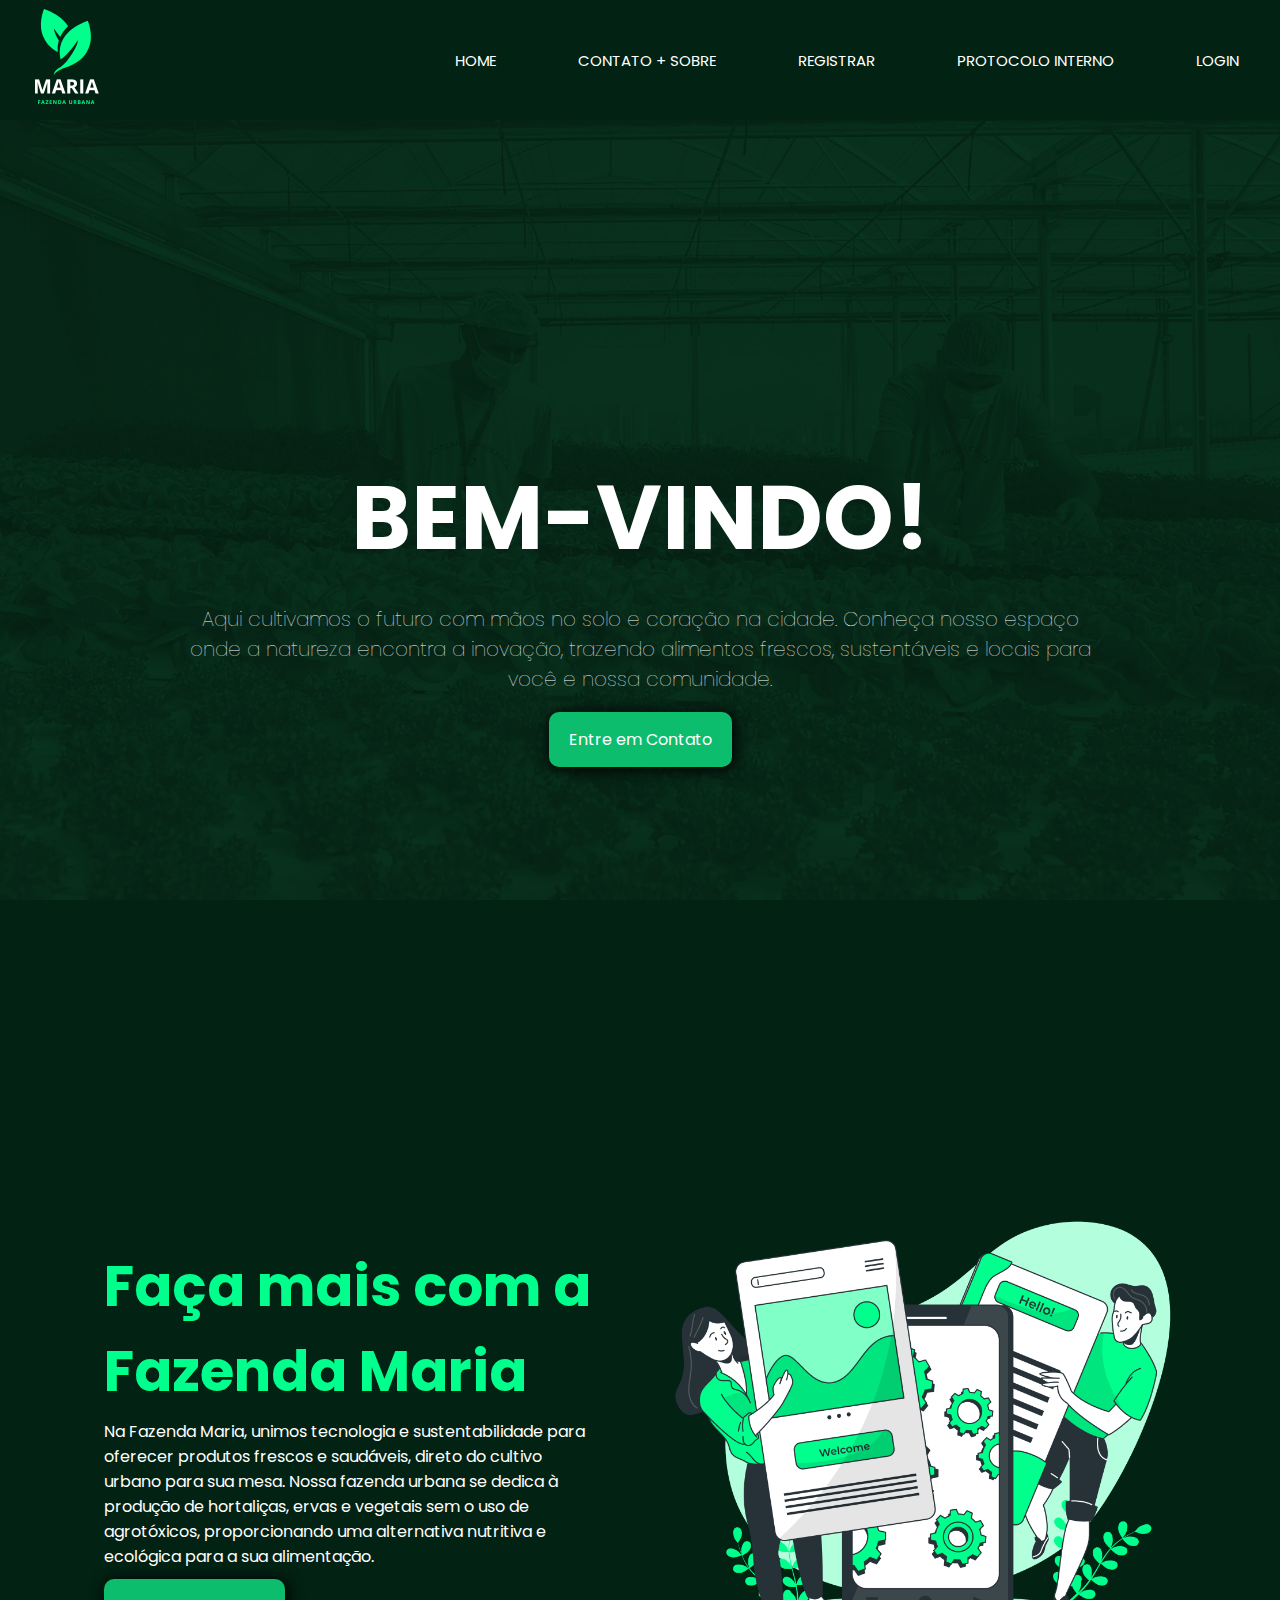
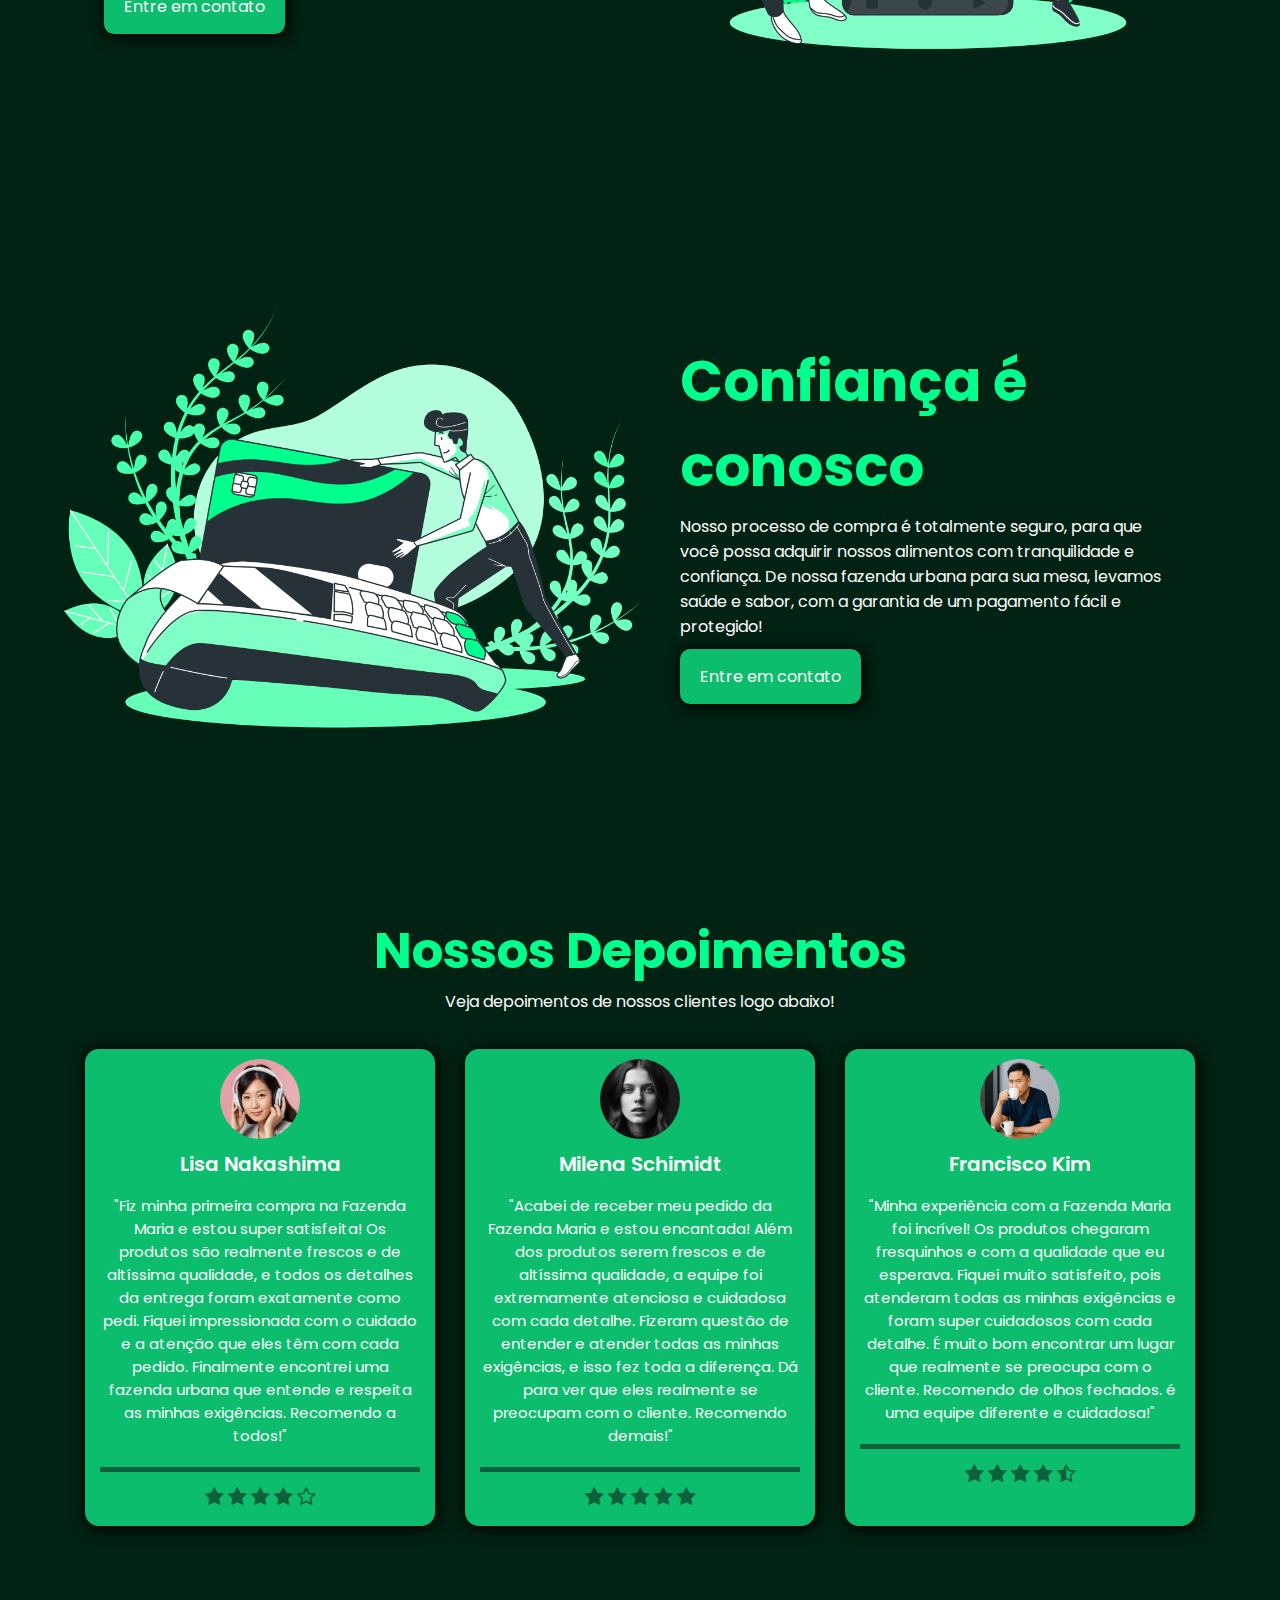
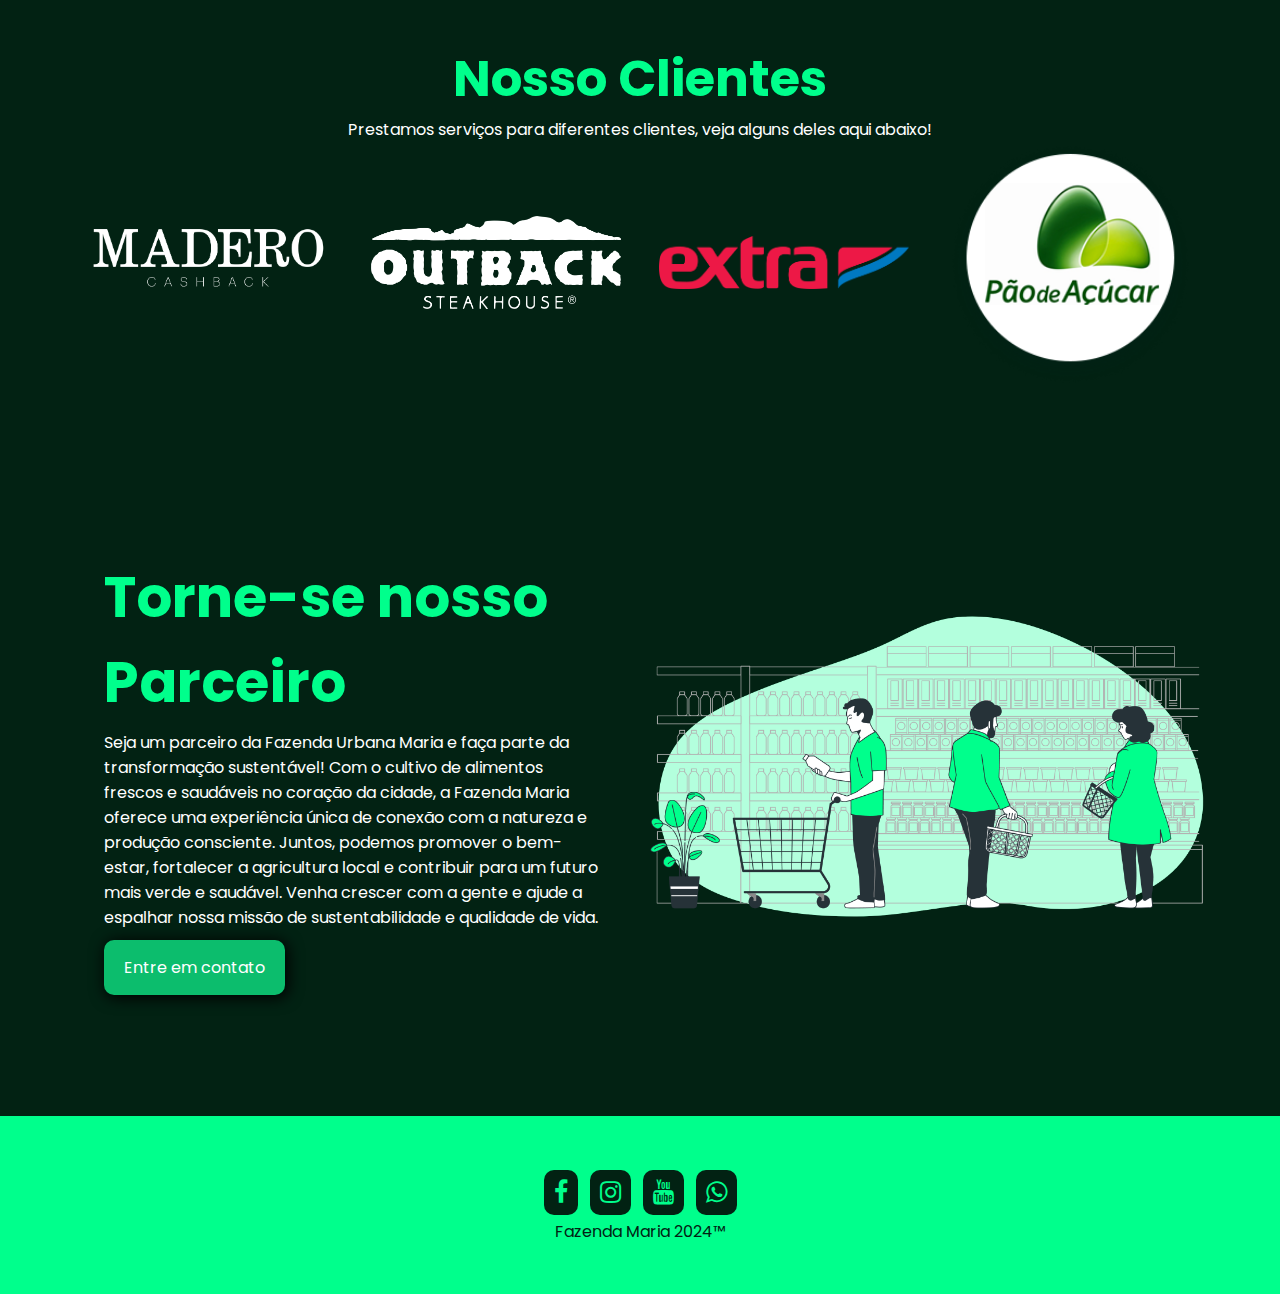
<file: PIM 2024 - Copia/index.html>
<!DOCTYPE html>
<html lang="pt-br">
<head>
    <meta charset="UTF-8">
    <meta name="viewport" content="width=device-width, initial-scale=1.0">
    <!--font awesome link-->
    <link rel="stylesheet" href="https://cdnjs.cloudflare.com/ajax/libs/font-awesome/4.7.0/css/font-awesome.css" integrity="sha512-5A8nwdMOWrSz20fDsjczgUidUBR8liPYU+WymTZP1lmY9G6Oc7HlZv156XqnsgNUzTyMefFTcsFH/tnJE/+xBg==" crossorigin="anonymous" referrerpolicy="no-referrer" />
    <link rel="stylesheet" href="css/style.css">
    <script defer src="js/navbar.js"></script>
    <title>Fazenda Maria</title>
</head>
<body>
    <nav class="navbar">
        <div class="logo">
            <a href="index.html">
                <img src="img/logonav.png" alt="Logo da Fazenda Maria">
            </a>
        </div>
        <ul>
            <li><a href="index.html">Home</a></li>
            <li><a href="contato.html">Contato + Sobre</a></li>
            <li><a href="registre-se.html">Registrar</a></li>
            <li><a href="protocolointerno.html">Protocolo Interno</a></li>
            <li><a href="login.html">login</a></li>
        </ul>
        <i class="fa fa-bars menu-icon"></i>
        <i class="fa fa-times close-icon"></i>
    </nav>
    
    <!-- Overlay -->
    <div class="menu-overlay"></div>
    
    <header style="background-image: url('img/banner.png');">
        <div class="container">
            <section class="banner">
                <div class="banner-text">
                    <h1>BEM-VINDO!</h1>
                    <p>Aqui cultivamos o futuro com mãos no solo e coração na cidade. Conheça nosso espaço onde a natureza encontra a inovação, trazendo alimentos frescos, sustentáveis e locais para você e nossa comunidade.</p>
                    <a href="contato.html" class="btn" id="button2">Entre em Contato</a>
                </div>
            </section>
        </div>
    </header>

    <!--end header-->
    <!--faca-mais-->
    <section class="faca-mais">
        <!--container-->
<div class="container">
    <div class="faca-mais-text">
<h3>Faça mais com a Fazenda Maria</h3>
<P> Na Fazenda Maria, unimos tecnologia e sustentabilidade para oferecer produtos frescos e saudáveis, direto do cultivo urbano para sua mesa. Nossa fazenda urbana se dedica à produção de hortaliças, ervas e vegetais sem o uso de agrotóxicos, proporcionando uma alternativa nutritiva e ecológica para a sua alimentação.</P>
<a href="contato.html" class="btn">Entre em contato</a>
    </div>
    <div class="faca-mais-img">
        <img src="img/faca-mais.png" alt="">

    </div>
</div>
<!--end container-->
    </section>
    <!--end faca-mais-->

    <!--faca-mais2-->
    <section class="faca-mais">
        <!--container-->
<div class="container">
    <div class="faca-mais-img">
        <img src="img/faca-mais2.png" alt="">

    </div>
    <div class="faca-mais-text">
<h3>Confiança é conosco</h3>
<P> Nosso processo de compra é totalmente seguro, para que você possa adquirir nossos alimentos com tranquilidade e confiança. De nossa fazenda urbana para sua mesa, levamos saúde e sabor, com a garantia de um pagamento fácil e protegido!</P>
<a href="contato.html" class="btn">Entre em contato</a>
    </div>
</div>
<!--end container-->
    </section>
    <!--end faca-mais2-->

    <!--depoimentos-->
    <section class="depoimentos">
<div class="container">
<h3> Nossos Depoimentos</h3>
<p> Veja depoimentos de nossos clientes logo abaixo!</p>
<div class="cards">
    <!--card-item1-->
    <div class="card-item">
        <img src="img/usuario2.png" alt="user depoiment">
<p class="nome-user">Lisa Nakashima</p>
<p class="depoimento-user"> "Fiz minha primeira compra na Fazenda Maria e estou super satisfeita! Os produtos são realmente frescos e de altíssima qualidade, e todos os detalhes da entrega foram exatamente como pedi. Fiquei impressionada com o cuidado e a atenção que eles têm com cada pedido. Finalmente encontrei uma fazenda urbana que entende e respeita as minhas exigências. Recomendo a todos!"</p>
<div class="stars">
    <i class="fa fa-star" aria-hidden="true"></i>
    <i class="fa fa-star" aria-hidden="true"></i>
    <i class="fa fa-star" aria-hidden="true"></i>
    <i class="fa fa-star" aria-hidden="true"></i>
    <i class="fa fa-star-o" aria-hidden="true"></i>
</div>
    </div>
    <!--end card-item1-->

    <!--card-item2-->
    <div class="card-item">
        <img src="img/usuario3.png" alt="user depoiment">
<p class="nome-user">Milena Schimidt</p>
<p class="depoimento-user"> "Acabei de receber meu pedido da Fazenda Maria e estou encantada! Além dos produtos serem frescos e de altíssima qualidade, a equipe foi extremamente atenciosa e cuidadosa com cada detalhe. Fizeram questão de entender e atender todas as minhas exigências, e isso fez toda a diferença. Dá para ver que eles realmente se preocupam com o cliente. Recomendo demais!"</p>
<div class="stars">
    <i class="fa fa-star" aria-hidden="true"></i>
    <i class="fa fa-star" aria-hidden="true"></i>
    <i class="fa fa-star" aria-hidden="true"></i>
    <i class="fa fa-star" aria-hidden="true"></i>
    <i class="fa fa-star" aria-hidden="true"></i>

</div>
    </div>
    <!--end card-item2-->

    <!--card-item3-->
    <div class="card-item">
        <img src="img/usuario1.png" alt="user depoiment">
<p class="nome-user">Francisco Kim</p>
<p class="depoimento-user"> "Minha experiência com a Fazenda Maria foi incrível! Os produtos chegaram fresquinhos e com a qualidade que eu esperava. Fiquei muito satisfeito, pois atenderam todas as minhas exigências e foram super cuidadosos com cada detalhe. É muito bom encontrar um lugar que realmente se preocupa com o cliente. Recomendo de olhos fechados. é uma equipe diferente e cuidadosa!"</p>
<div class="stars">
    <i class="fa fa-star" aria-hidden="true"></i>
    <i class="fa fa-star" aria-hidden="true"></i>
    <i class="fa fa-star" aria-hidden="true"></i>
    <i class="fa fa-star" aria-hidden="true"></i>
    <i class="fa fa-star-half-o" aria-hidden="true"></i>
</div>
    </div>
    <!--end card-item3-->
</div>
    </div>

    </section>
    <!--end  depoimentos-->
    <!--clientes-->
    <section class="clientes">
<div class="container">
    <h3>Nosso Clientes</h3>
    <p>Prestamos serviços para diferentes clientes, veja alguns deles aqui abaixo!</p>
    <div>
        <img src="img/madero.png" alt="">
        <img src="img/outback.png" alt="">
        <img src="img/extra.png" alt="">
        <img src="img/paodeacucar.png" alt="">
    </div>
</div>
    </section>
    <!--end clientes-->
    <!--torne-se parceiro-->
    <section class="faca-mais">
        <!--container-->
<div class="container">
    <div class="faca-mais-text">
<h3>Torne-se nosso Parceiro</h3>
<P> Seja um parceiro da Fazenda Urbana Maria e faça parte da transformação sustentável! Com o cultivo de alimentos frescos e saudáveis no coração da cidade, a Fazenda Maria oferece uma experiência única de conexão com a natureza e produção consciente. Juntos, podemos promover o bem-estar, fortalecer a agricultura local e contribuir para um futuro mais verde e saudável. Venha crescer com a gente e ajude a espalhar nossa missão de sustentabilidade e qualidade de vida.</P>
<a href="contato.html" class="btn">Entre em contato</a>
    </div>
    <div class="faca-mais-img">
        <img src="img/tone-se.png" alt="">
    </div>
</div>
<!--end container-->
    </section>
    <!--torne-se parceiro-->
    <!--footer-->
    <footer class="footer">
        <div class="container">
            <div class="links">
                <a href="#"> <i class="fa fa-facebook"></i> </a>
                <a href="#"> <i class="fa fa-instagram" aria-hidden="true"></i></a>
                <a href="#"> <i class="fa fa-youtube" aria-hidden="true"></i>
                <a href="#"> <i class="fa fa-whatsapp" aria-hidden="true"></i>
        </div>
        <p> Fazenda Maria 2024™</p>
    </footer>
    <!--end footer-->
</body>
</html>
</file>
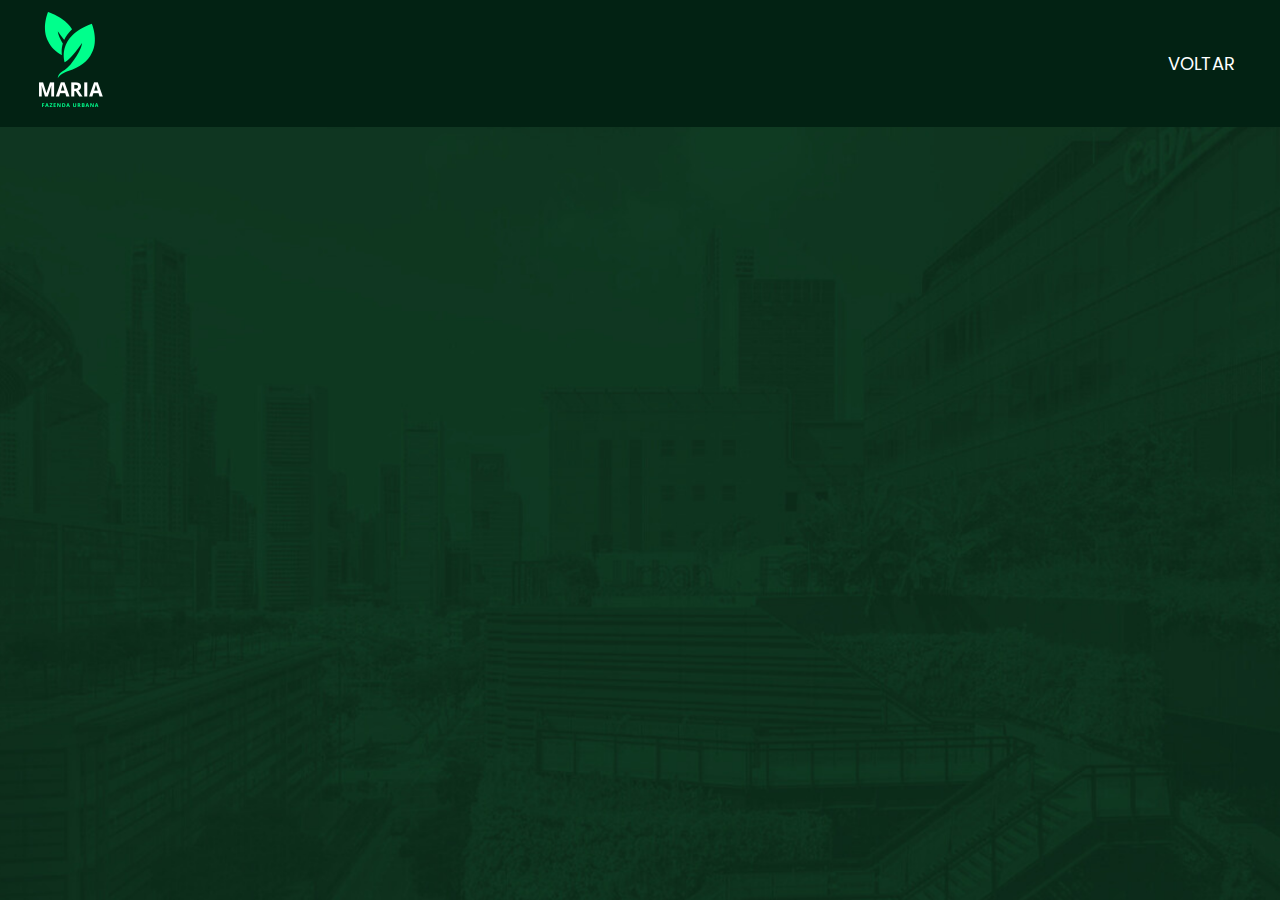
<file: PIM 2024 - Copia/Clientestela.html>
<!DOCTYPE html>
<html lang="pt-br">
<head>
    <meta charset="UTF-8">
    <meta name="viewport" content="width=device-width, initial-scale=1.0">
    <link rel="stylesheet" href="css/clientestela.css">
    <title>Lobby Protocolo Interno</title>
</head>
<body>
    <!-- Navegação -->
    <nav class="navbar">
        <div class="logo">
            <a href="index.html">
                <!-- Link para a logo.png dentro da pasta img -->
                <img src="img/logonav.png" alt="Logo da Fazenda Maria">
            </a>
        </div>
        <ul>
            <li><a href="lobbyprotocolointerno.html">Voltar</a></li>
        </ul>
    </nav>
</file>
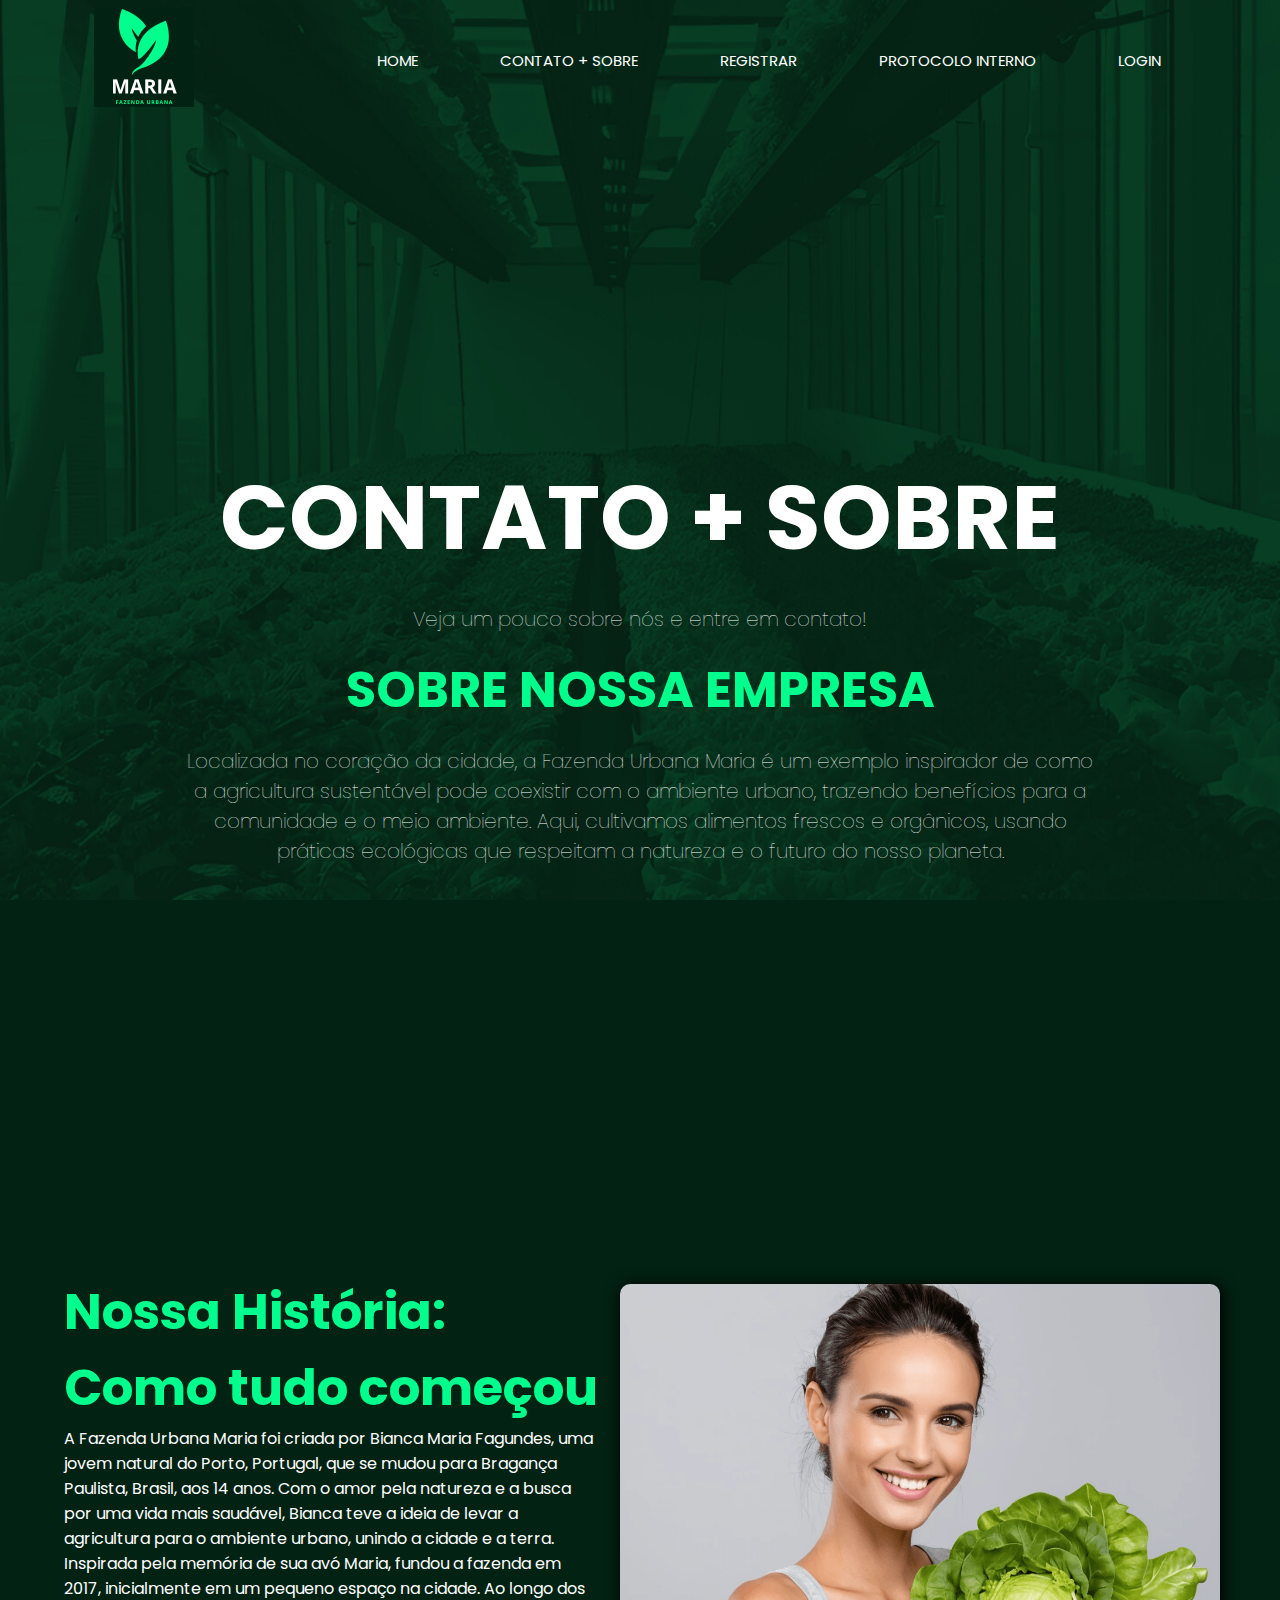
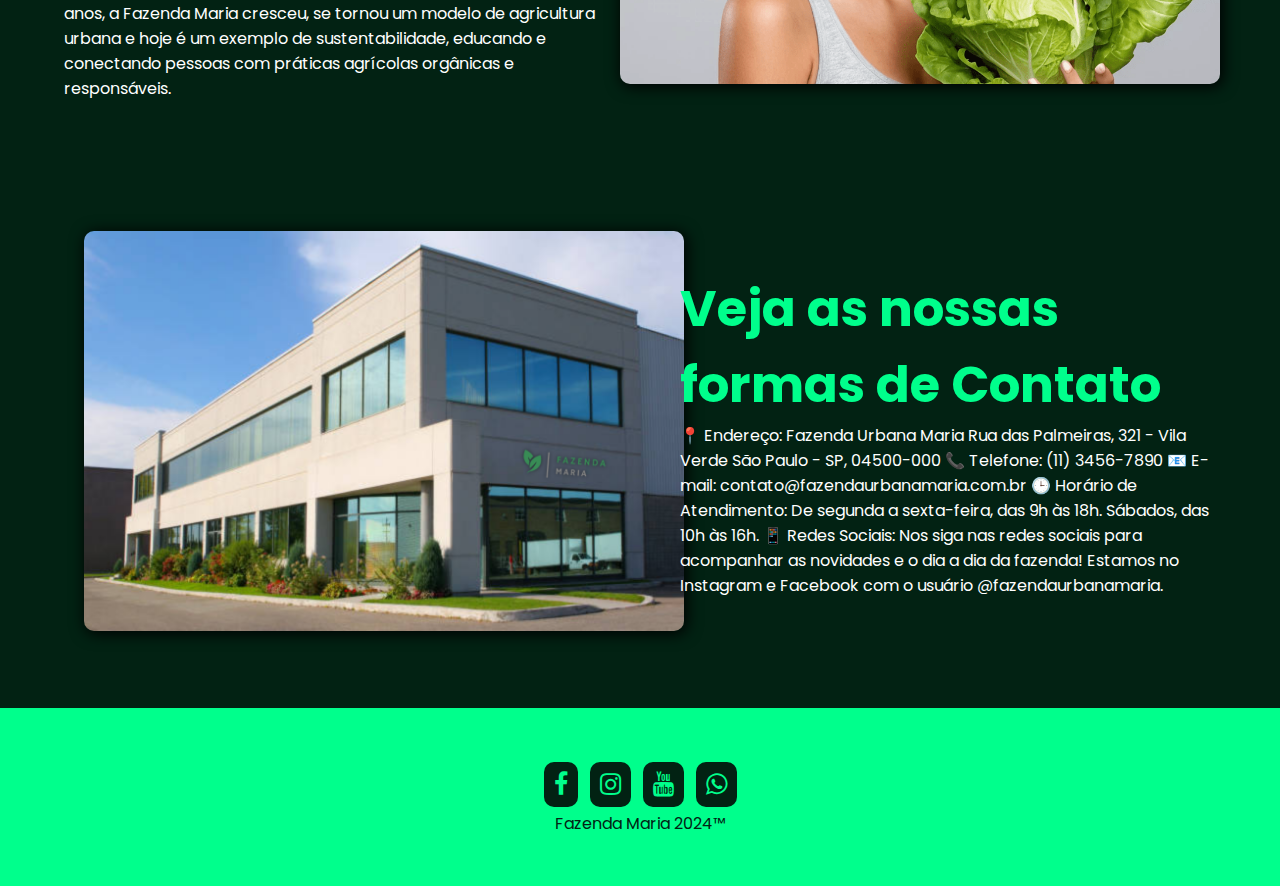
<file: PIM 2024 - Copia/contato.html>
<!DOCTYPE html>
<html lang="pt-br">
<head>
    <meta charset="UTF-8">
    <meta name="viewport" content="width=device-width, initial-scale=1.0">
    <!--font awesome link-->
    <link rel="stylesheet" href="https://cdnjs.cloudflare.com/ajax/libs/font-awesome/4.7.0/css/font-awesome.css" integrity="sha512-5A8nwdMOWrSz20fDsjczgUidUBR8liPYU+WymTZP1lmY9G6Oc7HlZv156XqnsgNUzTyMefFTcsFH/tnJE/+xBg==" crossorigin="anonymous" referrerpolicy="no-referrer" />
    <link rel="stylesheet" href="css/style.css">
    <title>Contato | Fazenda Maria</title>
</head>
<body>
    <!--header-->
    <header style="background-image: url('img/contato.png');">
        <div class="container">
            <nav class="navbar">
                <div class="logo">
                    <a href="index.html">
                        <img src="img/logonav.png" alt="Logo da Fazenda Maria">
                    </a>
                </div>
                <ul>
                    <li><a href="index.html">Home</a></li>
                    <li><a href="contato.html">Contato + Sobre</a></li>
                    <li><a href="registre-se.html">Registrar</a></li>
                    <li><a href="protocolointerno.html">Protocolo Interno</a></li>
                    <li><a href="login.html">login</a></li>
                </ul>
                <i class="fa fa-bars menu-icon"></i>
                <i class="fa fa-times close-icon"></i>
            </nav>
            
            <!-- Overlay -->
            <div class="menu-overlay"></div>
            <section class="banner">
                <div class="banner-text">
                    <h1>CONTATO + SOBRE</h1>
                    <p>Veja um pouco sobre nós e entre em contato!</p>

                    <div class="contato-text">
                        <h3>SOBRE NOSSA EMPRESA</h3>
                        <p>Localizada no coração da cidade, a Fazenda Urbana Maria é um exemplo inspirador de como a agricultura sustentável pode coexistir com o ambiente urbano, trazendo benefícios para a comunidade e o meio ambiente. Aqui, cultivamos alimentos frescos e orgânicos, usando práticas ecológicas que respeitam a natureza e o futuro do nosso planeta.</p>
                    </div>
                </div>
            </section>
        </div>
    </header>
    <!--end header-->
<!--história-->
    <section class="contato">
        <div class="container">
            <div class="banner-text">
                <h3>Nossa História: Como tudo começou</h3>
                <p>A Fazenda Urbana Maria foi criada por Bianca Maria Fagundes, uma jovem natural do Porto, Portugal, que se mudou para Bragança Paulista, Brasil, aos 14 anos. Com o amor pela natureza e a busca por uma vida mais saudável, Bianca teve a ideia de levar a agricultura para o ambiente urbano, unindo a cidade e a terra. Inspirada pela memória de sua avó Maria, fundou a fazenda em 2017, inicialmente em um pequeno espaço na cidade. Ao longo dos anos, a Fazenda Maria cresceu, se tornou um modelo de agricultura urbana e hoje é um exemplo de sustentabilidade, educando e conectando pessoas com práticas agrícolas orgânicas e responsáveis.</p>
            </div>
            <div class="contato-img">
                <img src="img/mariaperfil.png" alt="Bianca Maria">
            </div>
        </div>
    </section>
<!--Infos-->
<section class="contato">
    <div class="container">
        <div class="contato-img">
            <img src="img/fotoinfo.png" alt="fazendafotopredio">
        </div>
        <div class="banner-text">
            <h3>Veja as nossas formas de Contato</h3>
            <p>📍 Endereço:
                Fazenda Urbana Maria
                Rua das Palmeiras, 321 - Vila Verde
                São Paulo - SP, 04500-000
                
                📞 Telefone:
                (11) 3456-7890
                
                📧 E-mail:
                contato@fazendaurbanamaria.com.br
                
                🕒 Horário de Atendimento:
                De segunda a sexta-feira, das 9h às 18h. Sábados, das 10h às 16h.
                
                📱 Redes Sociais:
                Nos siga nas redes sociais para acompanhar as novidades e o dia a dia da fazenda! Estamos no Instagram e Facebook com o usuário @fazendaurbanamaria.</p>
        </div>
        
    </div> 
    </section>
    <!--footer-->
    <footer class="footer">
        <div class="container">
            <div class="links">
                <a href="#"> <i class="fa fa-facebook"></i> </a>
                <a href="#"> <i class="fa fa-instagram" aria-hidden="true"></i></a>
                <a href="#"> <i class="fa fa-youtube" aria-hidden="true"></i> </a>
                <a href="#"> <i class="fa fa-whatsapp" aria-hidden="true"></i> </a>
            </div>
            <p> Fazenda Maria 2024™</p>
        </div>
    </footer>
    <!--end footer-->
</body>
</html>
</file>
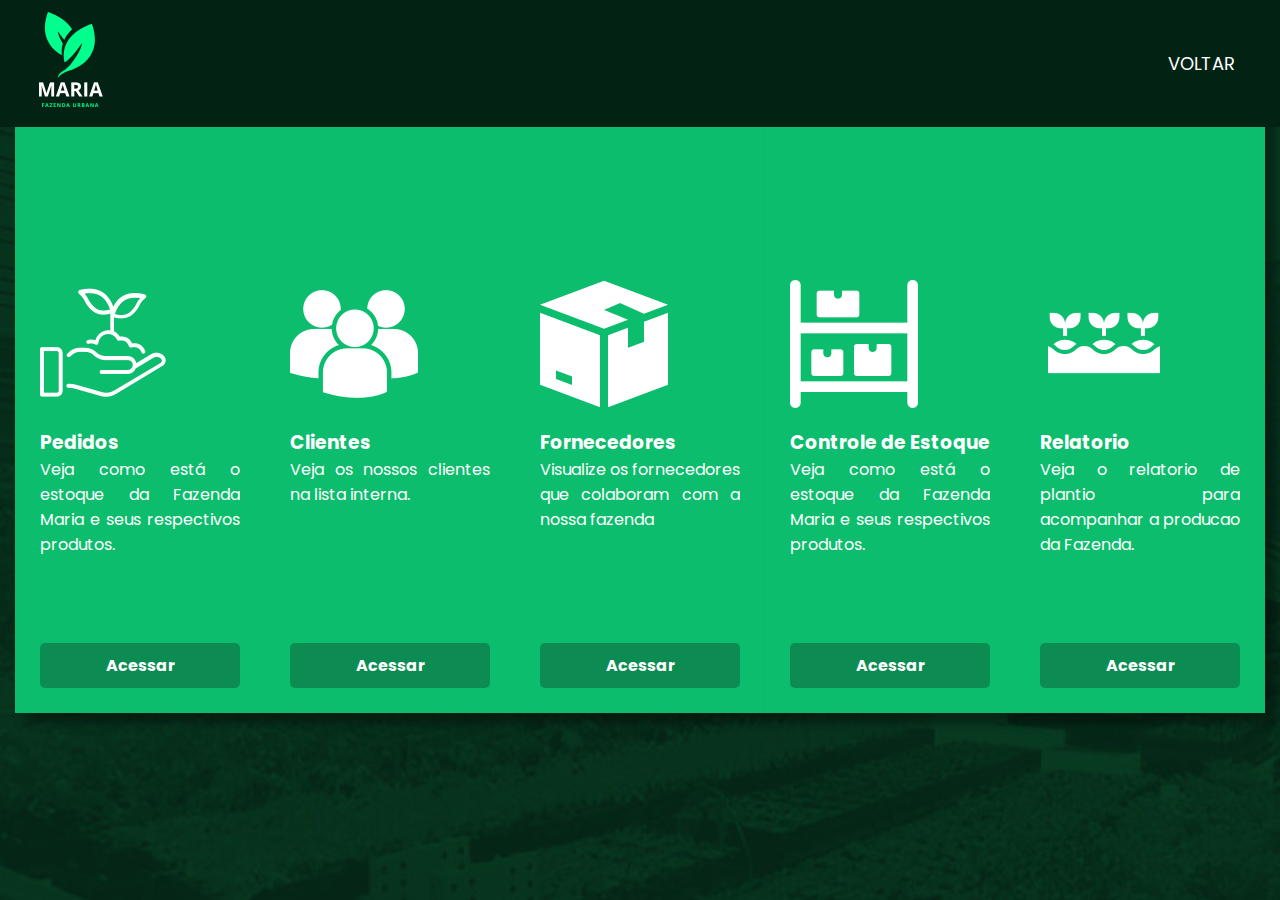
<file: PIM 2024 - Copia/lobbyprotocolointerno.html>
<!DOCTYPE html>
<html lang="pt-br">
<head>
    <meta charset="UTF-8">
    <meta name="viewport" content="width=device-width, initial-scale=1.0">
    <link rel="stylesheet" href="css/lobbyprotocolointerno.css">
    <title>Lobby Protocolo Interno</title>
</head>
<body>
    <!-- Navegação -->
    <nav class="navbar">
        <div class="logo">
            <a href="index.html">
                <!-- Link para a logo.png dentro da pasta img -->
                <img src="img/logonav.png" alt="Logo da Fazenda Maria">
            </a>
        </div>
        <ul>
            <li><a href="protocolointerno.html">Voltar</a></li>
        </ul>
    </nav>
<!--CARD 1-->
    <div class="card">
        <div class="icon">
            <img src="img/controledeestoquee.png" alt="icon1">
        </div>
        <div class="content">
            <h3>Pedidos</h3>
            <p>Veja como está o estoque da Fazenda Maria e seus respectivos produtos.</p>
        </div>
        <a href="controledeestoquetela.html" class="btn">Acessar</a>
    </div>
<!--CARD 2-->
    <div class="card">
        <div class="icon">
            <img src="img/clientesicon.png" alt="icon1">
        </div>
        <div class="content">
            <h3>Clientes</h3>
            <p>Veja os nossos clientes na lista interna. </p>
        </div>
        <a href="Clientestela.html" class="btn">Acessar</a>
    </div>
<!--CARD 3-->
    <div class="card">
        <div class="icon">
            <img src="img/fornecedores.png" alt="icon1">
        </div>
        <div class="content">
            <h3>Fornecedores</h3>
            <p>Visualize os fornecedores que colaboram com a nossa fazenda<p>
        </div>
        <a href="fornecedorestela.html" class="btn">Acessar</a>
    </div>
<!--CARD 4-->
<div class="card">
    <div class="icon">
        <img src="img/estoque.png" alt="icon1">
    </div>
    <div class="content">
        <h3>Controle de Estoque</h3>
        <p>Veja como está o estoque da Fazenda Maria e seus respectivos produtos.</p>
    </div>
    <a href="controledeestoquetela.html" class="btn">Acessar</a>
</div>

</body>
</html>
<!--CARD 5-->
<div class="card">
    <div class="icon">
        <img src="img/relatorioicon.png" alt="icon1">
    </div>
    <div class="content">
        <h3>Relatorio</h3>
        <p>Veja o relatorio de plantio para acompanhar a producao da Fazenda.</p>
    </div>
    <a href="relatoriodeplantiotela copy.html" class="btn">Acessar</a>
</div>

</body>
</html>
</file>
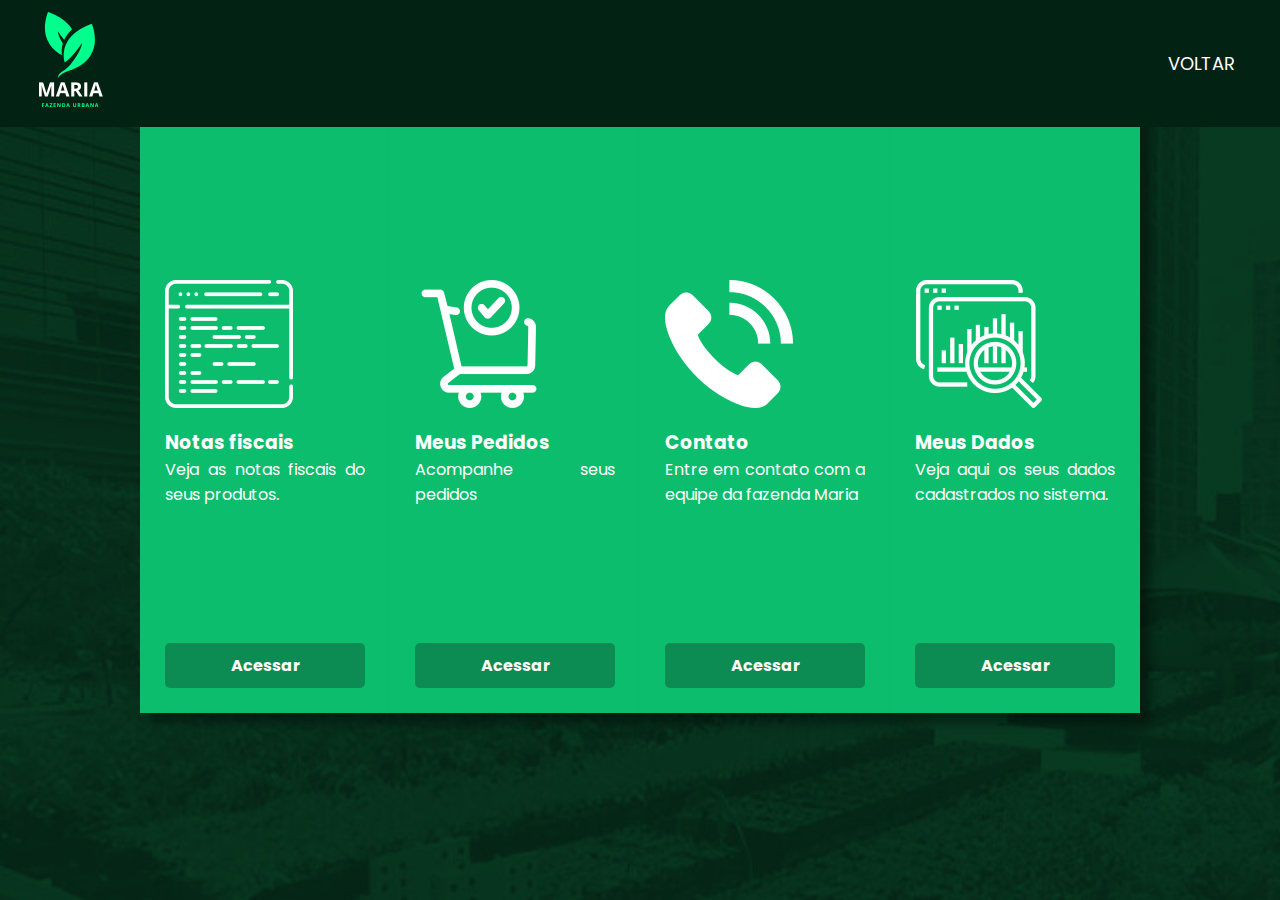
<file: PIM 2024 - Copia/lobbyteladosclientes.html>
<!DOCTYPE html>
<html lang="pt-br">
<head>
    <meta charset="UTF-8">
    <meta name="viewport" content="width=device-width, initial-scale=1.0">
    <link rel="stylesheet" href="css/lobbyprotocolointerno.css">
    <title>Bem vindo Cliente! | Fazenda Maria </title>
</head>
<body>
    <!-- Navegação -->
    <nav class="navbar">
        <div class="logo">
            <a href="index.html">
                <!-- Link para a logo.png dentro da pasta img -->
                <img src="img/logonav.png" alt="Logo da Fazenda Maria">
            </a>
        </div>
        <ul>
            <li><a href="protocolointerno.html">Voltar</a></li>
        </ul>
    </nav>
<!--CARD 1-->
    <div class="card">
        <div class="icon">
            <img src="img/notafiscalicon.png" alt="icon1">
        </div>
        <div class="content">
            <h3>Notas fiscais</h3>
            <p>Veja as notas fiscais do seus produtos.</p>
        </div>
        <a href="controledeestoquetela.html" class="btn">Acessar</a>
    </div>
<!--CARD 2-->
    <div class="card">
        <div class="icon">
            <img src="img/meuspedidos.png" alt="icon1">
        </div>
        <div class="content">
            <h3>Meus Pedidos</h3>
            <p>Acompanhe seus pedidos </p>
        </div>
        <a href="Clientestela.html" class="btn">Acessar</a>
    </div>
<!--CARD 3-->
    <div class="card">
        <div class="icon">
            <img src="img/telephone-call.png" alt="icon1">
        </div>
        <div class="content">
            <h3>Contato</h3>
            <p>Entre em contato com a equipe da fazenda Maria<p>
        </div>
        <a href="fornecedorestela.html" class="btn">Acessar</a>
    </div>
<!--CARD 4-->
<div class="card">
    <div class="icon">
        <img src="img/dadosicon.png" alt="icon1">
    </div>
    <div class="content">
        <h3>Meus Dados</h3> <p>Veja aqui os seus dados cadastrados no sistema.</p>
    </div>
    <a href="controledeestoquetela.html" class="btn">Acessar</a>
</div>


</body>
</html>
</file>
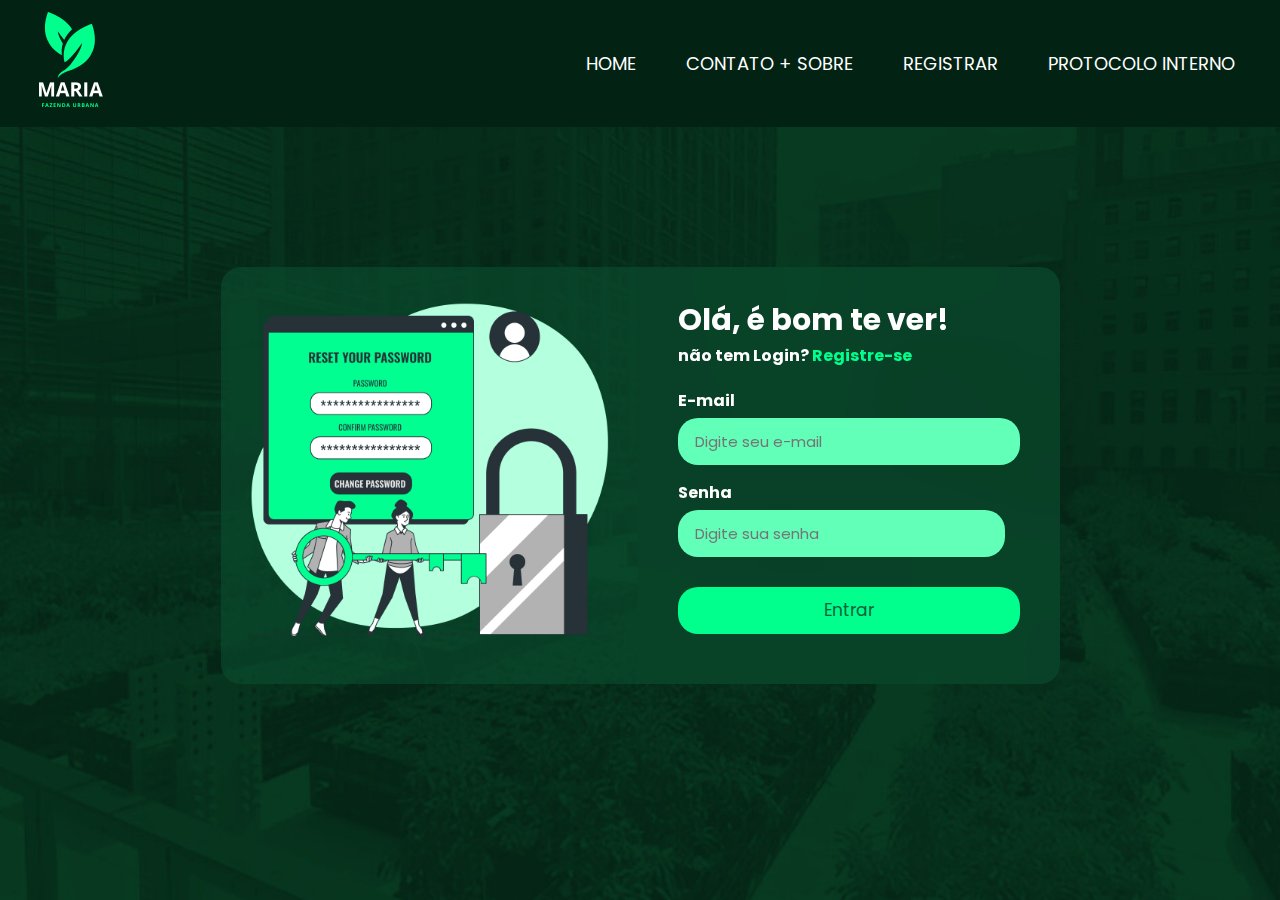
<file: PIM 2024 - Copia/login.html>
<!DOCTYPE html>
<html lang="pt-br">
<head>
    <meta charset="UTF-8">
    <meta name="viewport" content="width=device-width, initial-scale=1.0">
    <link rel="stylesheet" href="css/login.css">
    <title>Login | Fazenda Maria</title>
</head>
<body>
    <!-- Navegação -->
    <nav class="navbar">
        <div class="logo">
            <a href="index.html">
                <!-- Link para a logo.png dentro da pasta img -->
                <img src="img/logonav.png" alt="Logo da Fazenda Maria">
            </a>
        </div>
        <ul>
            <li><a href="index.html">Home</a></li>
            <li><a href="contato.html">Contato + Sobre</a></li>
            <li><a href="registre-se.html">Registrar</a></li>
            <li><a href="protocolointerno.html">Protocolo Interno</a></li>
        </ul>
    </nav>

    <div class="box">
        <div class="img-box">
            <img src="img/logincartoon.png" alt="Imagem de Registro Cartoon">
        </div>
        <div class="form-box">
            <h2>Olá, é bom te ver!</h2>
            <p>não tem Login? <a href="registre-se.html"> Registre-se </a> </p>
            <form action="#">
                <div class="input-group">
                <div class="input-group">
                    <label for="email">E-mail</label>
                    <input type="email" id="email" placeholder="Digite seu e-mail" required>
                </div>
                <div class="input-group w50">
                    <label for="senha">Senha</label>
                    <input type="password" id="senha" placeholder="Digite sua senha" required>
                </div>
                <div class="input-group">
                    <button type="submit">Entrar</button>
                </div>
            </form>
        </div>
    </div>
</body>
</html>
</file>
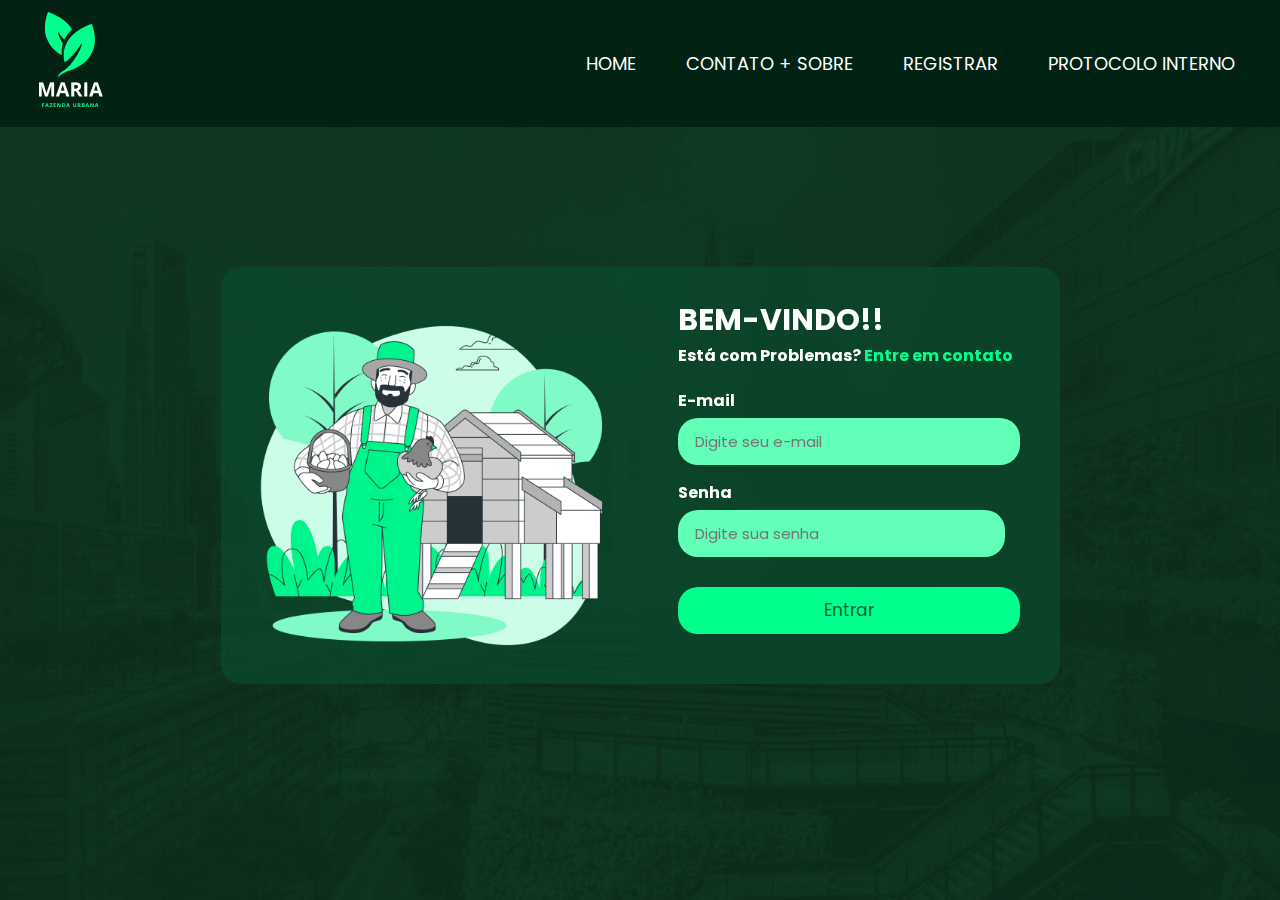
<file: PIM 2024 - Copia/protocolointerno.html>
<!DOCTYPE html>
<html lang="pt-br">
<head>
    <meta charset="UTF-8">
    <meta name="viewport" content="width=device-width, initial-scale=1.0">
    <link rel="stylesheet" href="css/protocolointerno.css">
    <title>Protocolo Interno | Fazenda Maria</title>
</head>
<body>
    <!-- Navegação -->
    <nav class="navbar">
        <div class="logo">
            <a href="index.html">
                <!-- Link para a logo.png dentro da pasta img -->
                <img src="img/logonav.png" alt="Logo da Fazenda Maria">
            </a>
        </div>
        <ul>
            <li><a href="index.html">Home</a></li>
            <li><a href="contato.html">Contato + Sobre </a></li>
            <li><a href="registre-se.html">Registrar</a></li>
            <li><a href="protocolointerno.html">Protocolo Interno</a></li>
        </ul>
    </nav>

    <div class="box">
        <div class="img-box">
            <img src="img/cartoonproto.png" alt="Imagem de Registro Cartoon">
        </div>
        <div class="form-box">
            <h2>BEM-VINDO!!</h2>
            <p>Está com Problemas? <a href="contato.html"> Entre em contato </a> </p>
            <form action="#">
                <div class="input-group">
                <div class="input-group">
                    <label for="email">E-mail</label>
                    <input type="email" id="email" placeholder="Digite seu e-mail" required>
                </div>
                <div class="input-group w50">
                    <label for="senha">Senha</label>
                    <input type="password" id="senha" placeholder="Digite sua senha" required>
                </div>
                <div class="input-group">
                    <a href="lobbyprotocolointerno.html"></a><button type="submit">Entrar</button>
                </div>
            </form>
        </div>
    </div>
</body>
</html>
</file>
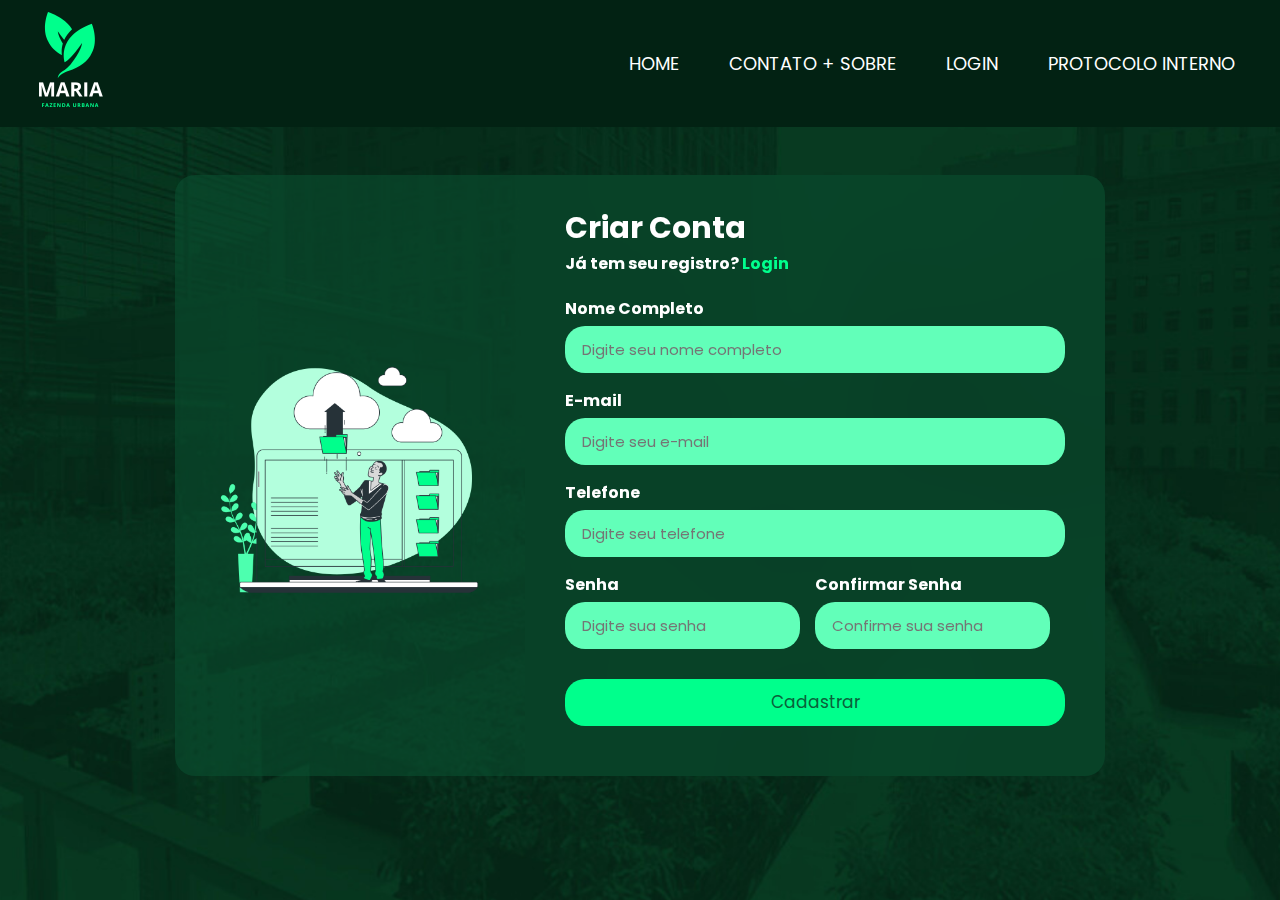
<file: PIM 2024 - Copia/registre-se.html>
<!DOCTYPE html>
<html lang="pt-br">
<head>
    <meta charset="UTF-8">
    <meta name="viewport" content="width=device-width, initial-scale=1.0">
    <link rel="stylesheet" href="css/registre-se.css">
    <title>Registre-se | Fazenda Maria</title>
</head>
<body>
    <!-- Navegação -->
    <nav class="navbar">
        <div class="logo">
            <a href="index.html">
                <!-- Link para a logo.png dentro da pasta img -->
                <img src="img/logonav.png" alt="Logo da Fazenda Maria">
            </a>
        </div>
        <ul>
            <li><a href="index.html">Home</a></li>
            <li><a href="contato.html">Contato + Sobre</a></li>
            <li><a href="login.html">Login</a></li>
            <li><a href="protocolointerno.html">Protocolo Interno</a></li>
        </ul>
    </nav>

    <div class="box">
        <div class="img-box">
            <img src="img/registrocartoon.png" alt="Imagem de Registro Cartoon">
        </div>
        <div class="form-box">
            <h2>Criar Conta</h2>
            <p>Já tem seu registro? <a href="login.html"> Login </a> </p>
            <form action="#">
                <div class="input-group">
                    <label for="nome">Nome Completo</label>
                    <input type="text" id="nome" placeholder="Digite seu nome completo" required>
                </div>
                <div class="input-group">
                    <label for="email">E-mail</label>
                    <input type="email" id="email" placeholder="Digite seu e-mail" required>
                </div>
                <div class="input-group">
                    <label for="telefone">Telefone</label>
                    <input type="tel" id="telefone" placeholder="Digite seu telefone" required>
                </div>
                <div class="input-group w50">
                    <label for="senha">Senha</label>
                    <input type="password" id="senha" placeholder="Digite sua senha" required>
                </div>
                <div class="input-group w50">
                    <label for="confirmarsenha">Confirmar Senha</label>
                    <input type="password" id="confirmarsenha" placeholder="Confirme sua senha" required>  
                </div>
                <div class="input-group">
                    <button type="submit">Cadastrar</button>
                </div>
            </form>
        </div>
    </div>
</body>
</html>
</file>
<file: PIM 2024 - Copia/css/style.css>
@import url('https://fonts.googleapis.com/css2?family=Poppins:ital,wght@0,100;0,200;0,300;0,400;0,500;0,600;0,700;1,100;1,200;1,300;1,400;1,500;1,600&display=swap');

* {
    margin: 0;
    padding: 0;
    box-sizing: border-box;
    text-decoration: none;
    outline: none;
    font-family: "Poppins", serif;
}

body {
    background-color: #022213;
}

section, footer {
    padding: 50px 0;
}

h3 {
    font-size: 50px;
}

p {
    color: white;
}

.container {
    max-width: 1400px;
    margin: 0 auto;
    padding: 0 5%;
}

.btn {
    background-color: #0cbd6d;
    color: #ffffff;
    padding: 15px 20px;
    border-radius: 10px;
    cursor: pointer;
    display: inline-block;
    transition: 0.3s;
    box-shadow: 2px 2px 15px 1px #000000;
}

.btn:hover {
    background-color: #0bdd7e;
}

header {
    background-position: center;
    background-size: cover;
    background-attachment: fixed;
    padding-inline: 16px;
}

nav {
    display: flex;
    align-items: center;
    justify-content: space-between;
    margin: 0;
    max-width: 1280px;
    height: 120px;
    margin-inline: auto;
    padding-inline: 16px; /* Adiciona espaço interno para telas menores */
}

nav ul {
    display: flex;
    align-items: center;
    gap: 32px;
}

nav ul li {
    list-style: none;
    margin: 0 25px;
    padding-block: 16px;
}

nav ul a {
    color: white;
    text-transform: uppercase;
    font-size: 15px;
    position: relative;
}

nav ul a:not(.btn)::after {
    content: "";
    display: block;
    width: 0;
    height: 2px;
    background-color: #0cbd6d;
    transition: width 0.3s;
    position: absolute;
    bottom: -5px;
    left: 0;
}

nav ul a:hover::after {
    width: 100%;
}

/* Ícones para o menu mobile */
nav .menu-icon {
    cursor: pointer;
    font-size: 23px;
    color: white;
    display: none;
}

nav .close-icon {
    display: none;
    font-size: 30px;
    color: white;
}


.banner {
    display: flex;
    justify-content: center;
}

.banner .banner-text {
    margin: 80px;
    text-align: center;
    padding: 200px 20px;
}

.banner .banner-text h1 {
    font-size: 90px;
    color: white;
    padding: 0 20px;
}

.banner .banner-text p {
    font-size: 20px;
    font-weight: lighter;
    margin: 18px 0;
}

/* Faça Mais */
.faca-mais .container {
    display: flex;
    align-items: center;
}

.faca-mais .faca-mais-text {
    width: 50%;
    padding: 0 40px;
    color: #00ff8c;
}

.faca-mais .faca-mais-text h3 {
    font-size: 56px;
}

.faca-mais .faca-mais-text p {
    margin: 5px 0 10px 0;
}

.faca-mais .faca-mais-img {
    width: 50%;
}

.faca-mais .faca-mais-img img {
    width: 100%;
}

/* Depoimentos */
.depoimentos h3 {
    text-align: center;
}

.depoimentos p {
    margin-bottom: 20px;
    text-align: center;
}

.cards {
    display: flex;
    justify-content: center;
}

.depoimentos .card-item {
    background-color: #0cbd6d;
    margin: 15px;
    border-radius: 14px;
    text-align: center;
    width: 350px;
    box-shadow: 2px 2px 15px 1px #000000;
    transition: 0.3s;
}

.depoimentos .card-item img {
    border-radius: 100px;
    width: 80px;
    display: block;
    margin: 10px auto;
}

.depoimentos .card-item .nome-user {
    font-weight: 600;
    font-size: 20px;
    margin-bottom: 15px;
}

.depoimentos .card-item .depoimento-user {
    font-size: 15px;
    padding: 0 15px;
}

.depoimentos .card-item .stars {
    margin: 15px;
    border-top: 5px solid #0a613a;
}

.depoimentos .card-item .stars i {
    color: #0a613a;
    margin-top: 15px;
    font-size: 20px;
}

.depoimentos .card-item:hover {
    background-color: #0a613a;
    margin-top: -5px;
}

.depoimentos .card-item:hover .nome-user,
.depoimentos .card-item:hover .depoimento-user,
.depoimentos .card-item:hover .stars i {
    color: #00ff8c;
}

.depoimentos h3 {
    color: #00ff8c;
}

/* Clientes */
.clientes h3 {
    color: #00ff8c;
    text-align: center;
}

.clientes p {
    text-align: center;
    color: white;
}

.clientes .container div {
    display: flex;
    align-items: center;
    justify-content: space-around;
}

.clientes .container img {
    width: 250px;
}

/* Footer */
.footer {
    background-color: #00ff8c;
    text-align: center;
}

.footer i {
    color: #00ff8c;
    font-size: 25px;
    background-color: #022213;
    margin: 4px;
    padding: 10px;
    border-radius: 10px;
}

.footer p {
    color: #022213;
}

/* Página Contato */
.contato .container {
    display: flex;
    align-items: center;
    justify-content: space-between;
    width: 2em 2em;
}

.contato .contato-text {
    width: 50%;
    padding-right: 40%;
}

.contato .contato-text p {
    margin: 18px 0;
    color: white;
}

.contato .contato-img {
    width: 50%;
    margin: 20px;
}

.contato .contato-img img {
    width: 600px;
    border-radius: 10px;
    box-shadow: 2px 2px 15px 1px #000000;
}

.contato .banner-text h3 {
    color: #00ff8c;
}

.contato .banner-text {
    color: white;
}

.banner-text h3 {
    color: #00ff8c;
}

@media screen and (max-width: 375px) {
    nav {
        flex-direction: column;
        align-items: flex-start;
        height: auto;
        position: relative;
    }

    /* Botão para abrir o menu */
    nav .menu-icon {
        display: block;
        position: absolute;
        top: 20px;
        right: 16px;
        z-index: 1100;
        font-size: 25px;
    }

    /* Botão para fechar o menu */
    nav .close-icon {
        display: none;
        position: absolute;
        top: 20px;
        right: 16px;
        z-index: 1100;
        font-size: 25px;
    }

    /* Menu (ul) e a camada de fundo (overlay) */
    nav ul {
        display: none;
        flex-direction: column;
        width: 100%;
        gap: 16px;
        background-color: hsla(155, 94%, 7%, 0.8); /* Cor de fundo escura */
        padding: 16px;
        position: absolute;
        top: 60px;
        left: 0;
        z-index: 1000;
    }

    nav ul.active {
        display: flex;
    }

    /* Overlay - camada de fundo para cobrir a tela inteira */
    .menu-overlay {
        display: none;
        position: fixed;
        top: 0;
        left: 0;
        width: 100%;
        height: 100%;
        background-color: rgba(3, 44, 19, 0); /* Cor de fundo escura */
        z-index: 900; /* Fica atrás do menu */
    }

    /* Quando o menu estiver ativo, mostra a overlay */
    nav ul.active ~ .menu-overlay {
        display: block;
    }
    
    .depoimentos .cards {
        display: block; /* Altera para display block para que cada card ocupe uma linha */
        width: 100%; /* Garante que os cards ocupem 100% da largura disponível */
    }

    /* Ajustando a largura e a margem dos card-items */
    .depoimentos .card-item {
        width: 100%; /* Cada card ocupa toda a largura da tela */
        margin: 10px 0; /* Ajusta a margem para uma melhor separação */
    }

    .depoimentos .card-item img {
        width: 60px; /* Reduz a imagem */
        height: 60px; /* Mantém a imagem quadrada */
    }

    .depoimentos .card-item .nome-user {
        font-size: 18px; /* Diminui o tamanho do nome */
        margin-bottom: 10px; /* Ajusta o espaçamento inferior */
    }

    .depoimentos .card-item .depoimento-user {
        font-size: 14px; /* Diminui o tamanho do texto */
        padding: 0 10px; /* Ajusta o padding */
    }

    .depoimentos .card-item .stars i {
        font-size: 16px; /* Ajusta o tamanho das estrelas */
    }

    .depoimentos .card-item .stars {
        margin: 10px;
        border-top: 4px solid #0a613a; /* Ajusta a borda das estrelas */
    }

    .faca-mais .container {
       width: 100%;
       margin: 10px 0;
    }
    .faca-mais h3 {
        font-size: 15px;
        text-align: justify;
       justify-content: center;
    }
    .faca-mais-img {
        display: none;
    }
}
</file>
<file: PIM 2024 - Copia/css/clientestela.css>
@import url('https://fonts.googleapis.com/css2?family=Poppins:ital,wght@0,100;0,200;0,300;0,400;0,500;0,600;0,700;1,100;1,200;1,300;1,400;1,500;1,600&display=swap');

* {
    padding: 0;
    margin: 0;
    box-sizing: border-box;
    font-family: "Poppins", sans-serif;
}

body {
    background-image: url(../img/protocolbackground.png);
    background-position: center;
    background-repeat: no-repeat;
    background-size: cover;
    display: flex;
    align-items: center;
    justify-content: center;
    padding: 20px;
    min-height: 100vh;
}
.navbar {
    background-color: #022213; 
    padding: 10px 20px; 
    position: fixed;
    top: 0;
    width: 100%;
    z-index: 1000;
    display: flex; 
    align-items: center; /* Alinha a logo verticalmente */
    justify-content: space-between; 
}

.navbar .logo img {
    max-height: 100px; 
    width: auto; 
}

.navbar ul {
    display: flex;
    justify-content: center; /* Alinha os itens ao centro */
    list-style: none; /* Remove os marcadores de lista */
}

.navbar ul li {
    margin: 0 15px; /* Espaço entre os itens */
}

.navbar ul li a {
    color: white; /* Cor do texto */
    text-decoration: none; /* Remove o sublinhado */
    font-size: 18px; /* Tamanho da fonte */
    text-transform: uppercase; /* Deixa as letras maiúsculas */
    padding: 5px 10px; /* Espaçamento interno dos links */
    transition: color 0.3s ease; /* Transição suave para a cor */
}

.navbar ul li a:hover {
    color: #0cbd6d; /* Cor do link ao passar o mouse */
}

/* Adicionando um espaçamento superior para evitar que o conteúdo fique escondido atrás da nav fixa */
body {
    padding-top: 70px;
}
</file>
<file: PIM 2024 - Copia/css/lobbyprotocolointerno.css>
@import url('https://fonts.googleapis.com/css2?family=Poppins:ital,wght@0,100;0,200;0,300;0,400;0,500;0,600;0,700;1,100;1,200;1,300;1,400;1,500;1,600&display=swap');

* {
    font-family: "Poppins", sans-serif;
    margin: 0;
    padding: 0;
    box-sizing: border-box;
}

body {
    background-image: url(../img/fundoteladelogineregs.png);
    display: flex;
    justify-content: center;
    align-items: center;
    background-color: #022213;
    padding-top: 80px; /* Ajuste conforme a altura da navbar */
}

.icon img {
    max-width: 100%;
    height: auto; /* Mantém a proporção da imagem */
    align-items: center;
    display: block;
    margin: 0;
}

.icon {
    margin-bottom: 20px;
}

.content {
    height: 215px;
    overflow: hidden;
    position: relative;
}

.card {
    display: flex;
    flex-direction: column;
    width: 250px; 
    padding: 25px;
    background-color: #0cbd6d;
    text-align: justify;
    box-shadow: 10px 10px 10px rgba(0, 0, 0, 0.389); /* Corrigido o erro de sintaxe */
    position: relative;
    padding-top: 200px;
    justify-content: space-around;
}

.card::before {
    content: '';
    position: absolute;
    top: 0;
    right: 0;
    border-radius: 20px solid transparent;
    border-top: 20px solid #00ff62;
    border-right: #00ff62;
}

.navbar {
    background-color: #022213;
    padding: 10px 20px;
    position: fixed;
    top: 0;
    width: 100%;
    z-index: 1000;
    display: flex;
    align-items: center; 
    justify-content: space-between;
}

.navbar .logo img {
    max-height: 100px;
    width: auto;
}

.navbar ul {
    display: flex;
    justify-content: center; /* Alinha os itens ao centro */
    list-style: none; /* Remove os marcadores de lista */
}

.navbar ul li {
    margin: 0 15px; /* Espaço entre os itens */
}

.navbar ul li a {
    color: white; /* Cor do texto */
    text-decoration: none; /* Remove o sublinhado */
    font-size: 18px; /* Tamanho da fonte */
    text-transform: uppercase; 
    padding: 5px 10px; 
    transition: color 0.3s ease; 
}

.navbar ul li a:hover {
    color: #0cbd6d; 
}

#read-button {
    background-color: #0cbd6d; /* Cor de fundo */
    color: white; /* Cor do texto */
    border: none; /* Remove a borda */
    padding: 10px 20px; /* Espaçamento interno */
    border-radius: 5px; /* Cantos arredondados */
    cursor: pointer; /* Mostra o cursor de clique */
    transition: background-color 0.3s ease; }

#read-button:hover {
    background-color: #009a47; 
}
.content h3 {
color: white;
}
.content p{
    color: white;
}
.btn {
    display: inline-block;
    padding: 10px 20px;
    background-color: #0c8c53;
    color: white;
    text-decoration: none;
    border-radius: 5px;
    font-size: 16px;
    font-weight: bold;
    text-align: center;
    transition: background-color 0.3s ease;}

    .btn:hover {
        background-color: #0bcc75;
    }
</file>
<file: PIM 2024 - Copia/css/login.css>
@import url('https://fonts.googleapis.com/css2?family=Poppins:ital,wght@0,100;0,200;0,300;0,400;0,500;0,600;0,700;1,100;1,200;1,300;1,400;1,500;1,600&display=swap');

* {
    padding: 0;
    margin: 0;
    box-sizing: border-box;
    font-family: "Poppins", sans-serif;
}

body {
    background-image: url(../img/fundoteladelogineregs.png);
    background-position: center;
    background-repeat: no-repeat;
    background-size: cover;
    display: flex;
    align-items: center;
    justify-content: center;
    padding: 20px;
    min-height: 100vh;
}
.navbar {
    background-color: #022213; 
    padding: 10px 20px; 
    position: fixed;
    top: 0;
    width: 100%;
    z-index: 1000;
    display: flex; 
    align-items: center; /* Alinha a logo verticalmente */
    justify-content: space-between; 
}

.navbar .logo img {
    max-height: 100px; 
    width: auto; 
}

.navbar ul {
    display: flex;
    justify-content: center; /* Alinha os itens ao centro */
    list-style: none; /* Remove os marcadores de lista */
}

.navbar ul li {
    margin: 0 15px; /* Espaço entre os itens */
}

.navbar ul li a {
    color: white; /* Cor do texto */
    text-decoration: none; /* Remove o sublinhado */
    font-size: 18px; /* Tamanho da fonte */
    text-transform: uppercase; /* Deixa as letras maiúsculas */
    padding: 5px 10px; /* Espaçamento interno dos links */
    transition: color 0.3s ease; /* Transição suave para a cor */
}

.navbar ul li a:hover {
    color: #0cbd6d; /* Cor do link ao passar o mouse */
}

/* Adicionando um espaçamento superior para evitar que o conteúdo fique escondido atrás da nav fixa */
body {
    padding-top: 70px;
}

.w50 {
    width: 50%;
    float: left;
    padding-right: 15px;
}

.box {
    display: flex;
    width: 930px; 
    justify-content: center; 
    align-items: center; 
    margin: 0 auto; 
}

.img-box {
    background-color: #0a503193;
    width: 417px; 
    display: flex;
    align-items: center;
    justify-content: center; 
    padding: 20px;
    border-radius: 20px 0 0 20px;
}

.img-box img {
    width: 100%;
    height: auto; 
}

.form-box {
    background-color: #0a503193;
    backdrop-filter: blur(40px);
    padding: 30px 40px;
    border-radius: 0 20px 20px 0;
}

.form-box h2 {
    font-size: 30px;
    color: white;
}

.form-box p {
    color: white;
    font-weight: bold;
}

.form-box p a {
    color: #00ff8c;
    text-decoration: none;
}

.form-box form {
    margin: 20px 0;
}

form .input-group {
    margin-bottom: 15px;
    width: 100%;
}
form .input-group label {
    color: white;
    font-weight: bold;
    display: block;
    margin-bottom: 5px;
}

form .input-group input {
    width: 100%;
    height: 47px;
    background-color: #62ffb9;
    border-radius: 20px;
    outline: none;
    border: 2px solid transparent;
    padding: 15px;
    font-size: 15px;
    color: #0a613a;
    transition: all 0.4s ease;
    box-sizing: border-box;
}

form .input-group input:focus {
    border-color: #0a613a;
}

form .input-group button {
    width: 100%;
    height: 47px;
    background-color: #00ff8c;
    border-radius: 20px;
    outline: none;
    border: none;
    margin-top: 15px;
    color: #0a613a;
    cursor: pointer;
    font-size: 17px;
}

@media (max-width: 930px) {
    .img-box {
        display: none;
    }
    .form-box {
        width: 100%;
        border-radius: 20px;
    }
}

@media (max-width: 500px) {
    .w50 {
        width: 100%;
        padding: 0;
    }
}
</file>
<file: PIM 2024 - Copia/css/protocolointerno.css>
@import url('https://fonts.googleapis.com/css2?family=Poppins:ital,wght@0,100;0,200;0,300;0,400;0,500;0,600;0,700;1,100;1,200;1,300;1,400;1,500;1,600&display=swap');

* {
    padding: 0;
    margin: 0;
    box-sizing: border-box;
    font-family: "Poppins", sans-serif;
}

body {
    background-image: url(../img/protocolbackground.png);
    background-position: center;
    background-repeat: no-repeat;
    background-size: cover;
    display: flex;
    align-items: center;
    justify-content: center;
    padding: 20px;
    min-height: 100vh;
}
.navbar {
    background-color: #022213; 
    padding: 10px 20px; 
    position: fixed;
    top: 0;
    width: 100%;
    z-index: 1000;
    display: flex; 
    align-items: center; /* Alinha a logo verticalmente */
    justify-content: space-between; 
}

.navbar .logo img {
    max-height: 100px; 
    width: auto; 
}

.navbar ul {
    display: flex;
    justify-content: center; /* Alinha os itens ao centro */
    list-style: none; /* Remove os marcadores de lista */
}

.navbar ul li {
    margin: 0 15px; /* Espaço entre os itens */
}

.navbar ul li a {
    color: white; /* Cor do texto */
    text-decoration: none; /* Remove o sublinhado */
    font-size: 18px; /* Tamanho da fonte */
    text-transform: uppercase; /* Deixa as letras maiúsculas */
    padding: 5px 10px; /* Espaçamento interno dos links */
    transition: color 0.3s ease; /* Transição suave para a cor */
}

.navbar ul li a:hover {
    color: #0cbd6d; /* Cor do link ao passar o mouse */
}

/* Adicionando um espaçamento superior para evitar que o conteúdo fique escondido atrás da nav fixa */
body {
    padding-top: 70px;
}

.w50 {
    width: 50%;
    float: left;
    padding-right: 15px;
}

.box {
    display: flex;
    width: 930px; 
    justify-content: center; 
    align-items: center; 
    margin: 0 auto; 
}

.img-box {
    background-color: #0a503193;
    width: 417px; 
    display: flex;
    align-items: center;
    justify-content: center; 
    padding: 20px;
    border-radius: 20px 0 0 20px;
}

.img-box img {
    width: 100%;
    height: auto; 
}

.form-box {
    background-color: #0a503193;
    backdrop-filter: blur(40px);
    padding: 30px 40px;
    border-radius: 0 20px 20px 0;
}

.form-box h2 {
    font-size: 30px;
    color: white;
}

.form-box p {
    color: white;
    font-weight: bold;
}

.form-box p a {
    color: #00ff8c;
    text-decoration: none;
}

.form-box form {
    margin: 20px 0;
}

form .input-group {
    margin-bottom: 15px;
    width: 100%;
}
form .input-group label {
    color: white;
    font-weight: bold;
    display: block;
    margin-bottom: 5px;
}

form .input-group input {
    width: 100%;
    height: 47px;
    background-color: #62ffb9;
    border-radius: 20px;
    outline: none;
    border: 2px solid transparent;
    padding: 15px;
    font-size: 15px;
    color: #0a613a;
    transition: all 0.4s ease;
    box-sizing: border-box;
}

form .input-group input:focus {
    border-color: #0a613a;
}

form .input-group button {
    width: 100%;
    height: 47px;
    background-color: #00ff8c;
    border-radius: 20px;
    outline: none;
    border: none;
    margin-top: 15px;
    color: #0a613a;
    cursor: pointer;
    font-size: 17px;
}

@media (max-width: 930px) {
    .img-box {
        display: none;
    }
    .form-box {
        width: 100%;
        border-radius: 20px;
    }
}

@media (max-width: 500px) {
    .w50 {
        width: 100%;
        padding: 0;
    }
}
</file>
<file: PIM 2024 - Copia/css/registre-se.css>
@import url('https://fonts.googleapis.com/css2?family=Poppins:ital,wght@0,100;0,200;0,300;0,400;0,500;0,600;0,700;1,100;1,200;1,300;1,400;1,500;1,600&display=swap');

* {
    padding: 0;
    margin: 0;
    box-sizing: border-box;
    font-family: "Poppins", sans-serif;
}

body {
    background-image: url(../img/fundoteladelogineregs.png);
    background-position: center;
    background-repeat: no-repeat;
    background-size: cover;
    display: flex;
    align-items: center;
    justify-content: center;
    padding: 20px;
    min-height: 100vh;
}
.navbar {
    background-color: #022213; 
    padding: 10px 20px; 
    position: fixed;
    top: 0;
    width: 100%;
    z-index: 1000;
    display: flex; 
    align-items: center; /* Alinha a logo verticalmente */
    justify-content: space-between; 
}

.navbar .logo img {
    max-height: 100px; 
    width: auto; 
}

.navbar ul {
    display: flex;
    justify-content: center; /* Alinha os itens ao centro */
    list-style: none; /* Remove os marcadores de lista */
}

.navbar ul li {
    margin: 0 15px; /* Espaço entre os itens */
}

.navbar ul li a {
    color: white; /* Cor do texto */
    text-decoration: none; /* Remove o sublinhado */
    font-size: 18px; /* Tamanho da fonte */
    text-transform: uppercase; /* Deixa as letras maiúsculas */
    padding: 5px 10px; /* Espaçamento interno dos links */
    transition: color 0.3s ease; /* Transição suave para a cor */
}

.navbar ul li a:hover {
    color: #0cbd6d; /* Cor do link ao passar o mouse */
}

/* Adicionando um espaçamento superior para evitar que o conteúdo fique escondido atrás da nav fixa */
body {
    padding-top: 70px;
}

.w50 {
    width: 50%;
    float: left;
    padding-right: 15px;
}

.box {
    display: flex;
    width: 930px;
}

.img-box {
    background-color: #0a503193;
    width: 50%; /* Ajustado para acomodar a imagem */
    display: flex;
    align-items: center;
    justify-content: center; /* Centraliza a imagem no contêiner */
    padding: 20px;
    border-radius: 20px 0 0 20px;
}

.img-box img {
    width: 100%;
    height: auto; /* Mantém a proporção da imagem */
}

.form-box {
    background-color: #0a503193;
    backdrop-filter: blur(40px);
    padding: 30px 40px;
    border-radius: 0 20px 20px 0;
}

.form-box h2 {
    font-size: 30px;
    color: white;
}

.form-box p {
    color: white;
    font-weight: bold;
}

.form-box p a {
    color: #00ff8c;
    text-decoration: none;
}

.form-box form {
    margin: 20px 0;
}

form .input-group {
    margin-bottom: 15px;
}

form .input-group label {
    color: white;
    font-weight: bold;
    display: block;
    margin-bottom: 5px;
}

form .input-group input {
    width: 100%;
    height: 47px;
    background-color: #62ffb9;
    border-radius: 20px;
    outline: none;
    border: 2px solid transparent;
    padding: 15px;
    font-size: 15px;
    color: #0a613a;
    transition: all 0.4s ease;
}

form .input-group input:focus {
    border-color: #0a613a;
}

form .input-group button {
    width: 100%;
    height: 47px;
    background-color: #00ff8c;
    border-radius: 20px;
    outline: none;
    border: none;
    margin-top: 15px;
    color: #0a613a;
    cursor: pointer;
    font-size: 17px;
}

@media (max-width: 930px) {
    .img-box {
        display: none;
    }
    .form-box {
        width: 100%;
        border-radius: 20px;
    }
}

@media (max-width: 500px) {
    .w50 {
        width: 100%;
        padding: 0;
    }
}
</file>
